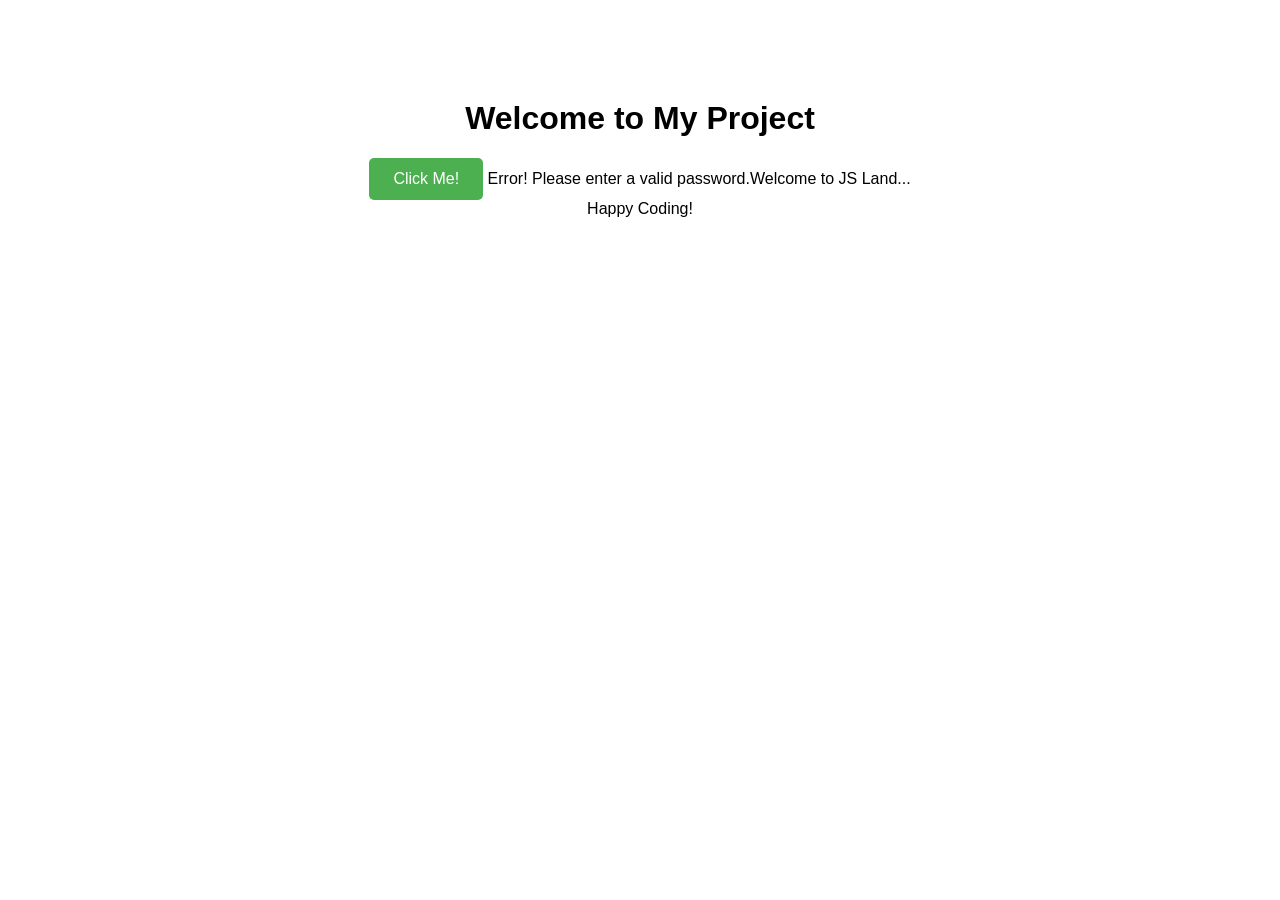
<file: Chapter 1/index.html>
<!DOCTYPE html>
<html lang="en">
<head>
    <meta charset="UTF-8">
    <meta name="viewport" content="width=device-width, initial-scale=1.0">
    <title>Document</title>
    <style>
        body {
      font-family: Arial, sans-serif;
      text-align: center;
      margin-top: 100px;
    }

    button {
      padding: 12px 24px;
      font-size: 16px;
      background-color: #4CAF50;
      color: white;
      border: none;
      border-radius: 5px;
      cursor: pointer;
    }

    button:hover {
      background-color: #45a049;
    }
    </style>
</head>
<body>
    <h1>Welcome to My Project</h1>
  <button onclick="showAlert()">Click Me!</button>

    <script src="app.js"></script>
</body>
</html>
</file>
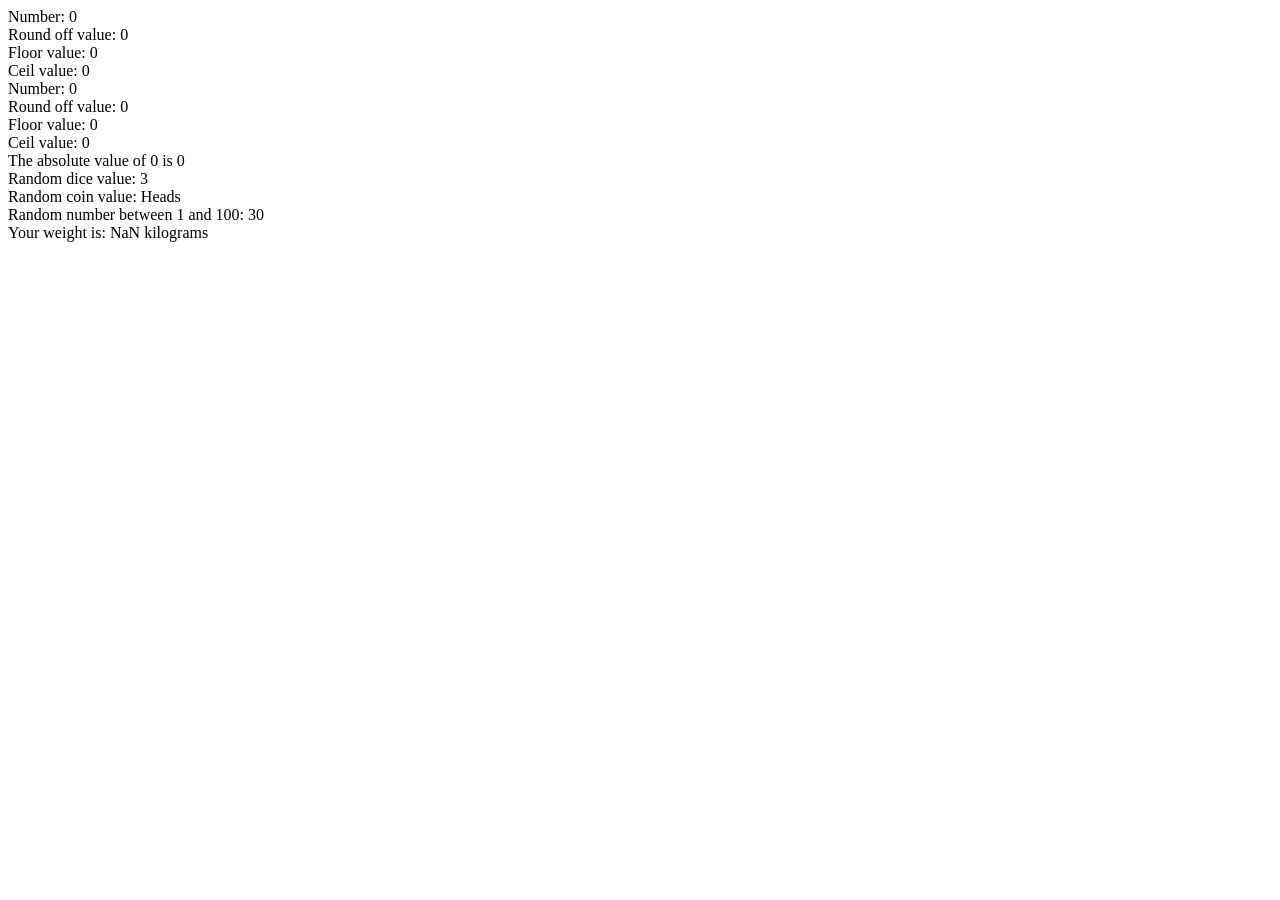
<file: Chapter 26 30/index.html>
<!DOCTYPE html>
<html lang="en">
<head>
    <meta charset="UTF-8">
    <meta name="viewport" content="width=device-width, initial-scale=1.0">
    <title>Assignment 26 30</title>
</head>
<body>
    

    <script src="app.js"></script>
</body>
</html>
</file>
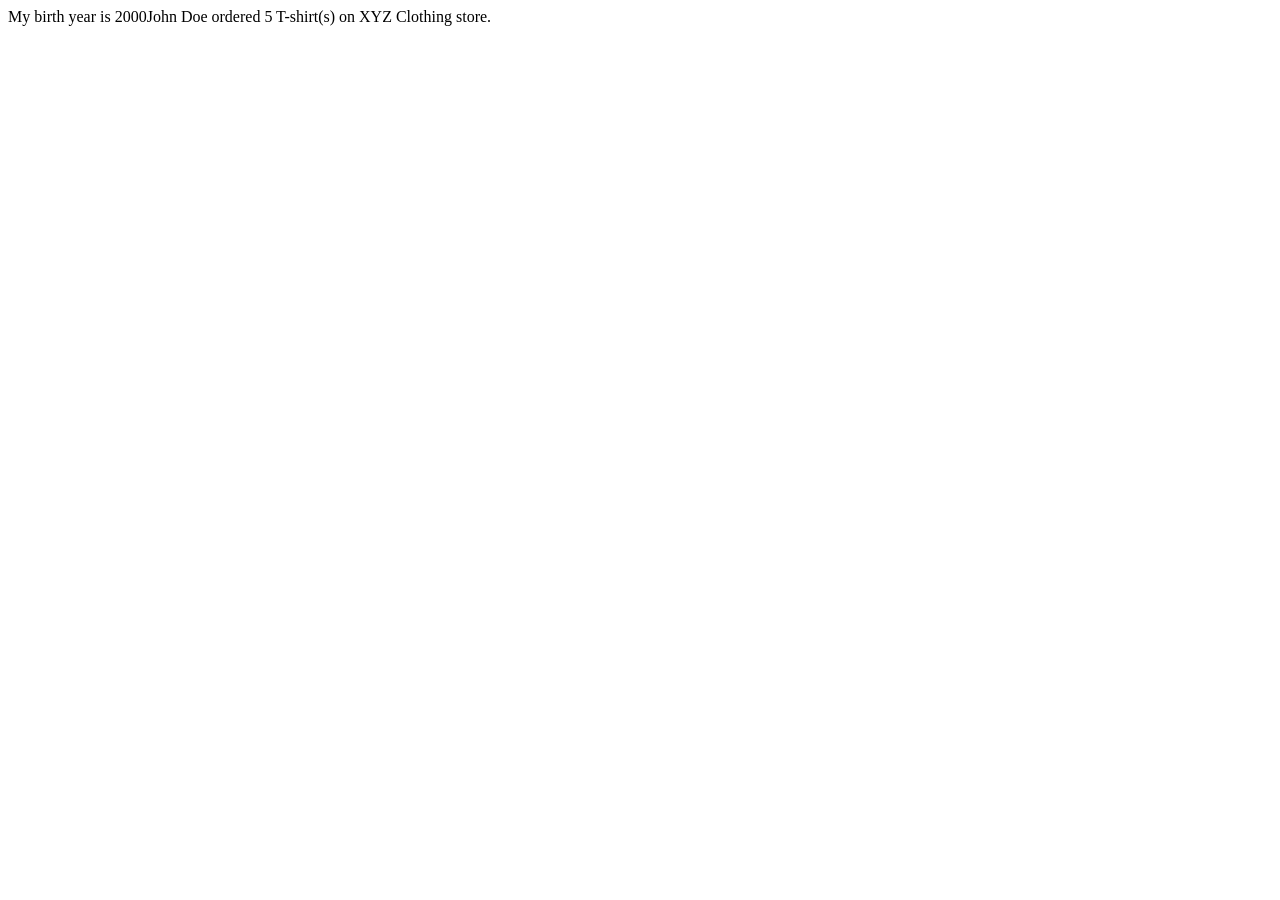
<file: Chapter 3/index.html>
<!DOCTYPE html>
<html lang="en">
<head>
    <meta charset="UTF-8">
    <meta name="viewport" content="width=\, initial-scale=1.0">
     <title>Birth Year</title>
</head>
<body>
    

    <script src="app.js"></script>
</body>
</html>
</file>
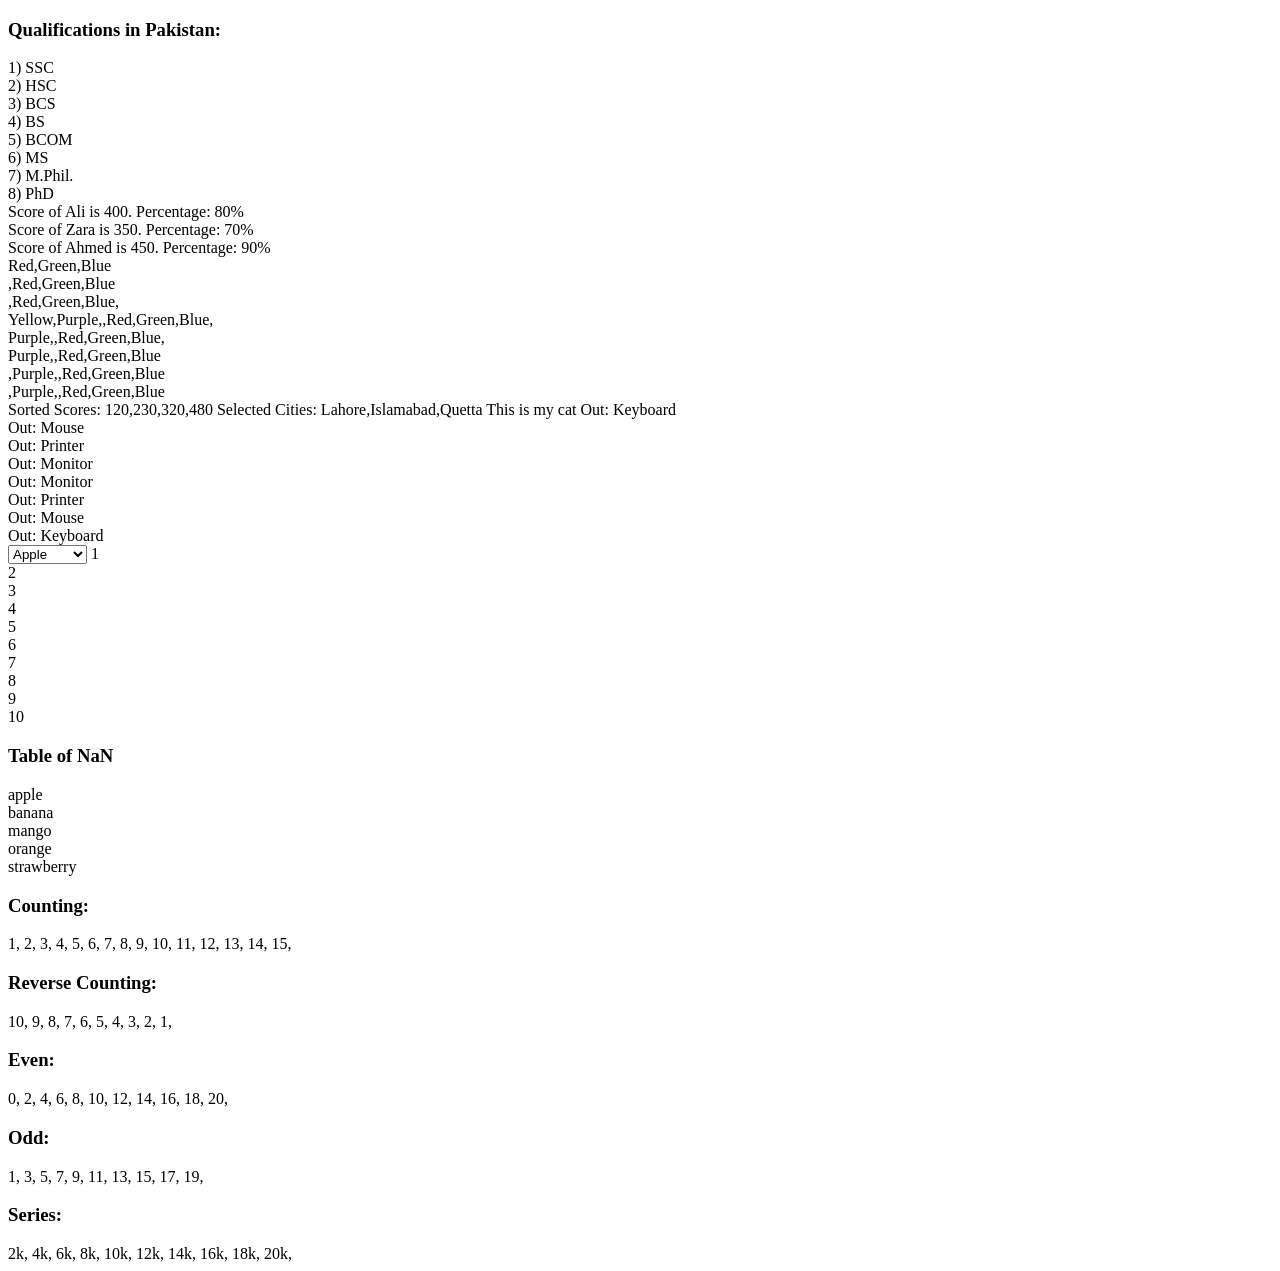
<file: Class 7/index.html>
<!DOCTYPE html>
<html lang="en">
<head>
    <meta charset="UTF-8">
    <meta name="viewport" content="width=device-width, initial-scale=1.0">
    <title>Chapter 14 15 16</title>
</head>
<body>
    

    <script src="app.js"></script>
</body>
</html>
</file>
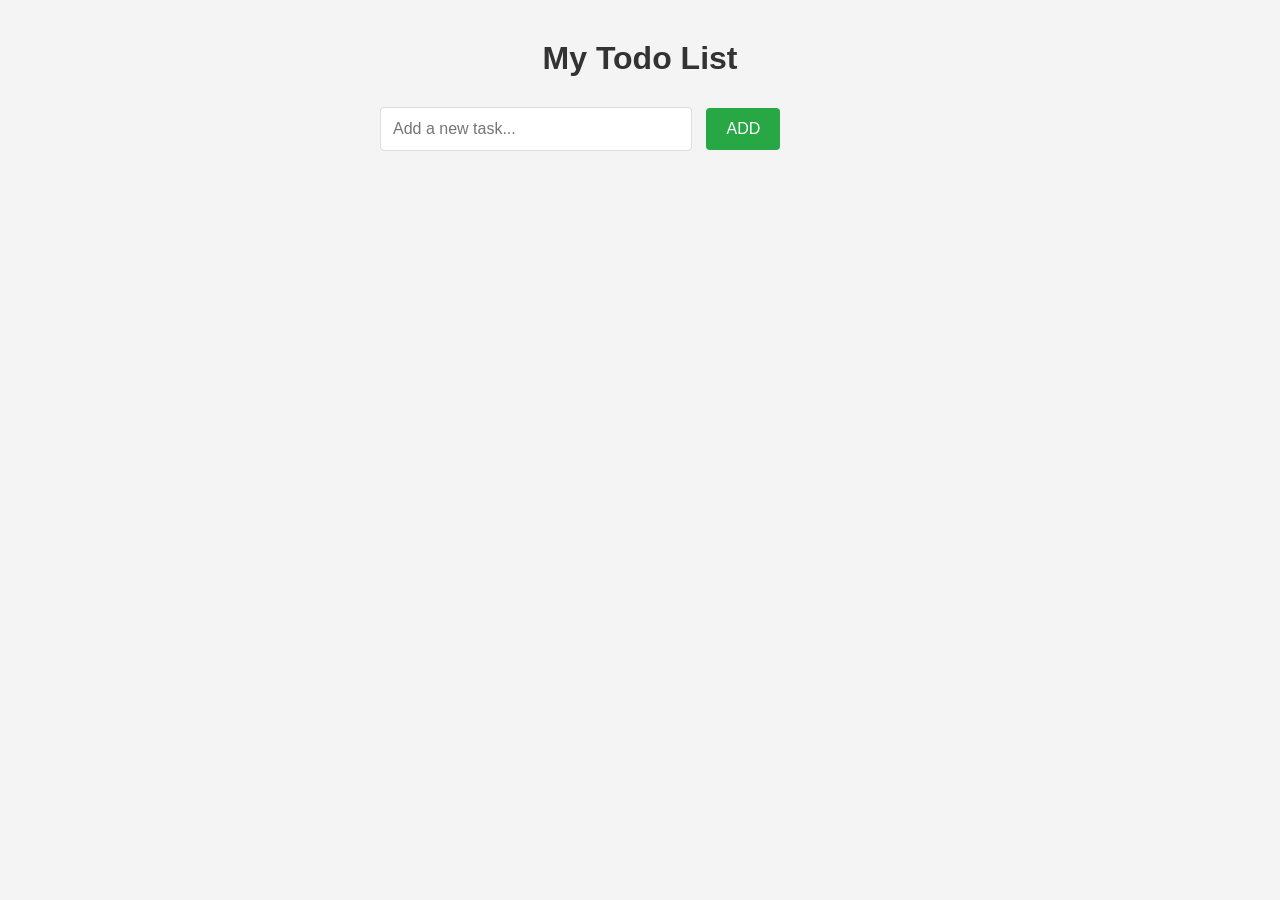
<file: Todo add or delete btn/index.html>
<!DOCTYPE html>
<html lang="en">
<head>
  <meta charset="UTF-8">
  <meta name="viewport" content="width=device-width, initial-scale=1.0">
  <link rel="stylesheet" href="style.css">
  <title>Todo List App</title>
</head>
<body>

  <h1>My Todo List</h1>

  <input type="text" id="input" placeholder="Add a new task...">
  <button id="addBtn" onclick="addTodo()">ADD</button>
  <button id="editBtn" style="display: none;" onclick="editTodo()">EDIT</button>

  <ul id="output"></ul>

  <script src="app.js"></script>
</body>
</html>
</file>
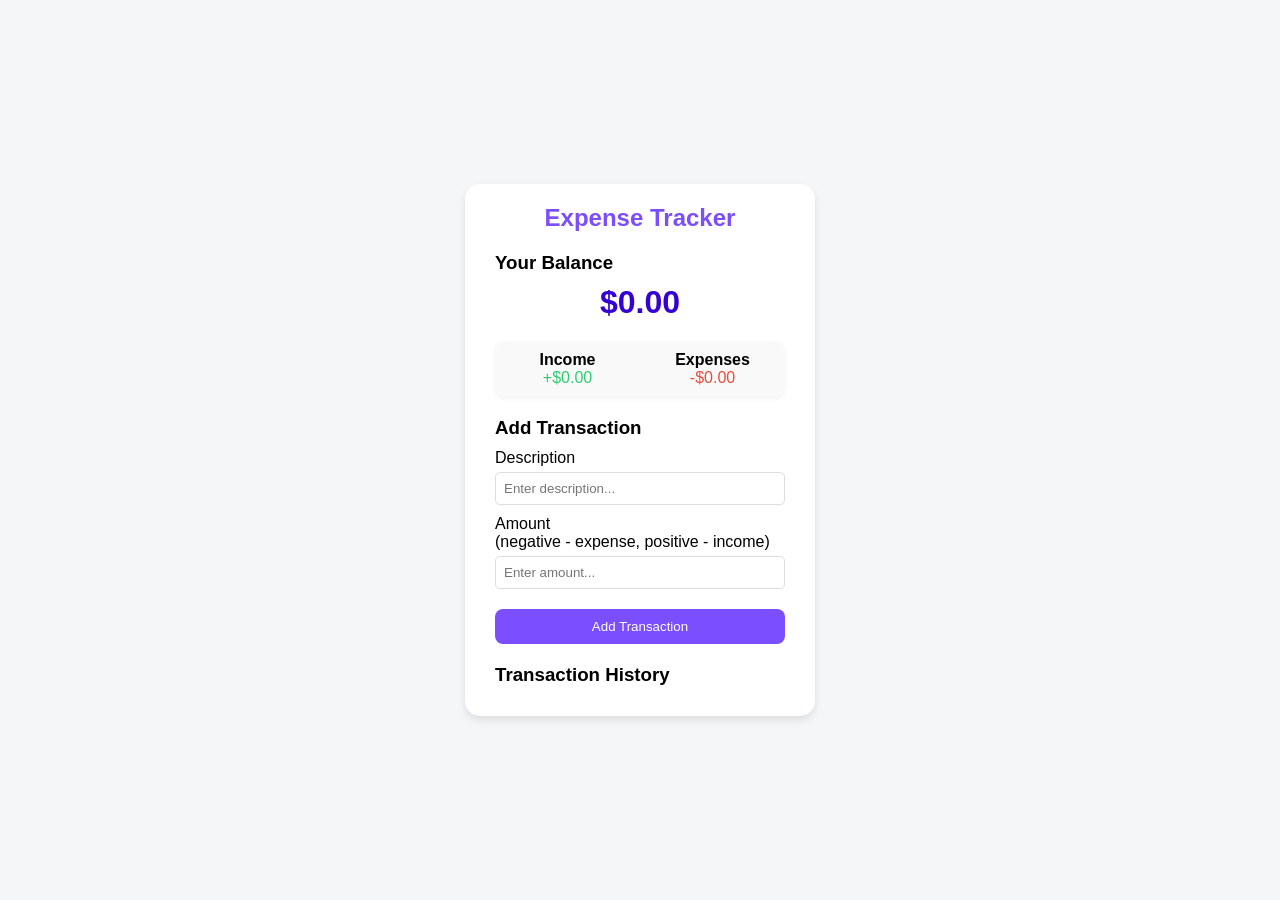
<file: Tracker Expence/index.html>
<!DOCTYPE html>
<html lang="en">
<head>
  <meta charset="UTF-8" />
  <meta name="viewport" content="width=device-width, initial-scale=1.0" />
  <title>Expense Tracker</title>
  <link rel="stylesheet" href="style.css" />
</head>
<body>
  <div class="container">
    <h2>Expense Tracker</h2>
    <h3>Your Balance</h3>
    <h1 id="balance">$0.00</h1>

    <div class="inc-exp-container">
      <div>
        <h4>Income</h4>
        <p id="money-plus" class="money plus">+$0.00</p>
      </div>
      <div>
        <h4>Expenses</h4>
        <p id="money-minus" class="money minus">-$0.00</p>
      </div>
    </div>

    <h3>Add Transaction</h3>
    <form id="form">
      <div class="form-control">
        <label for="text">Description</label>
        <input type="text" id="text" placeholder="Enter description..." />
      </div>
      <div class="form-control">
        <label for="amount">Amount <br />
          (negative - expense, positive - income)
        </label>
        <input type="number" id="amount" placeholder="Enter amount..." />
      </div>
      <button class="btn">Add Transaction</button>
    </form>

    <h3>Transaction History</h3>
    <ul id="list" class="list"></ul>
  </div>

  <script src="script.js"></script>
</body>
</html>
</file>
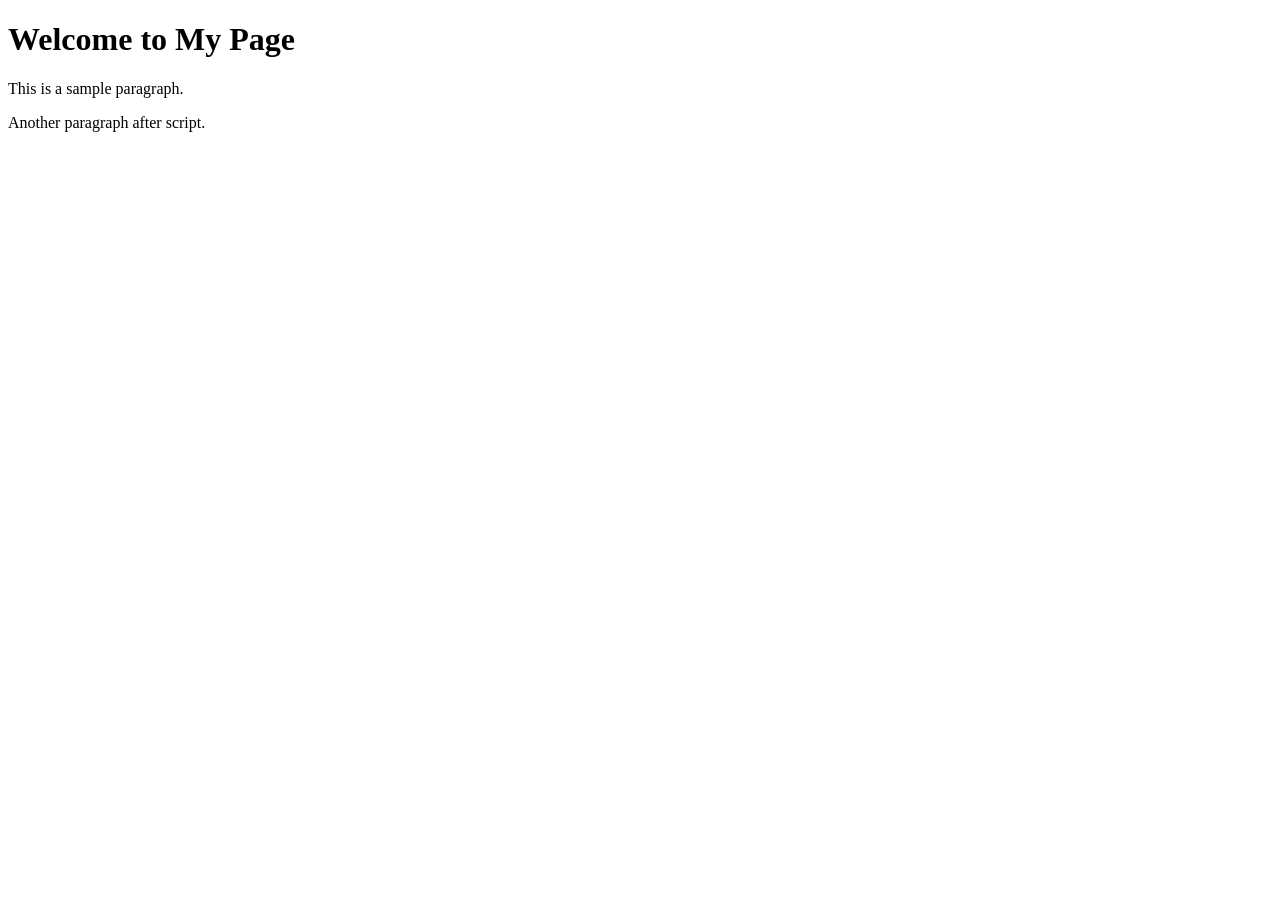
<file: Chapter 1/6task.html>
<!DOCTYPE html>
<html lang="en">
<head>
    <meta charset="UTF-8">
    <meta name="viewport" content="width=device-width, initial-scale=1.0">
    <title>Script Placement Example</title>
</head>
<body>
    <h1>Welcome to My Page</h1>
  <p>This is a sample paragraph.</p>

  <p>Another paragraph after script.</p>

    
    <script src="apps.js"></script>
</body>
</html>
</file>
<file: Todo add or delete btn/style.css>
* {
  margin: 0;
  padding: 0;
  box-sizing: border-box;
}

body {
  font-family: 'Segoe UI', Tahoma, Geneva, Verdana, sans-serif;
  background-color: #f4f4f4;
  padding: 40px;
  max-width: 600px;
  margin: 0 auto;
}

h1 {
  text-align: center;
  color: #333;
  margin-bottom: 30px;
}

#input {
  padding: 12px;
  font-size: 16px;
  border: 1px solid #ddd;
  border-radius: 4px;
  width: 60%;
  margin-right: 10px;
}

button {
  padding: 12px 20px;
  font-size: 16px;
  border: none;
  border-radius: 4px;
  cursor: pointer;
  transition: background-color 0.3s;
}

#addBtn {
  background-color: #28a745;
  color: white;
}

#addBtn:hover {
  background-color: #218838;
}

#editBtn {
  background-color: #ffc107;
  color: #333;
}

#editBtn:hover {
  background-color: #e0a800;
}

#output {
  list-style-type: none;
  margin-top: 30px;
}

.outputLi {
  display: flex;
  justify-content: space-between;
  align-items: center;
  padding: 14px;
  margin: 10px 0;
  background-color: white;
  border-radius: 6px;
  box-shadow: 0 2px 5px rgba(0,0,0,0.1);
}

.outputLi button {
  margin-left: 10px;
  padding: 6px 10px;
  font-size: 14px;
}

.outputLi button:nth-child(2) { /* Edit button */
  background-color: #17a2b8;
  color: white;
}

.outputLi button:nth-child(2):hover {
  background-color: #138496;
}

.outputLi button:nth-child(3) { /* Delete button */
  background-color: #dc3545;
  color: white;
}

.outputLi button:nth-child(3):hover {
  background-color: #c82333;
}
</file>
<file: Tracker Expence/style.css>
* {
  box-sizing: border-box;
  margin: 0;
  padding: 0;
  font-family: "Poppins", sans-serif;
}

body {
  background-color: #f4f6f8;
  display: flex;
  justify-content: center;
  align-items: center;
  height: 100vh;
}

.container {
  background: #fff;
  padding: 20px 30px;
  border-radius: 15px;
  width: 350px;
  box-shadow: 0 4px 8px rgba(0, 0, 0, 0.1);
}

h2 {
  color: #7b4eff;
  text-align: center;
  margin-bottom: 10px;
}

h3 {
  margin: 20px 0 10px;
}

h1 {
  text-align: center;
  color: #3500d3;
}

.inc-exp-container {
  display: flex;
  justify-content: space-between;
  margin: 20px 0;
  background: #f9f9f9;
  border-radius: 10px;
  box-shadow: 0 2px 5px rgba(0,0,0,0.05);
}

.inc-exp-container div {
  flex: 1;
  text-align: center;
  padding: 10px;
}

.money.plus {
  color: #2ecc71;
}

.money.minus {
  color: #e74c3c;
}

.form-control {
  margin: 10px 0;
}

input {
  width: 100%;
  padding: 8px;
  border-radius: 5px;
  border: 1px solid #ddd;
  margin-top: 5px;
}

.btn {
  width: 100%;
  padding: 10px;
  background-color: #7b4eff;
  color: #fff;
  border: none;
  border-radius: 8px;
  cursor: pointer;
  margin-top: 10px;
}

.btn:hover {
  background-color: #623ee0;
}

.list {
  list-style: none;
  margin-top: 10px;
}

.list li {
  background-color: #f9f9f9;
  display: flex;
  justify-content: space-between;
  align-items: center;
  padding: 10px;
  border-radius: 8px;
  margin-bottom: 8px;
  position: relative;
}

.list li.plus {
  border-right: 5px solid #2ecc71;
}

.list li.minus {
  border-right: 5px solid #e74c3c;
}

.delete-btn {
  background: #ff4c4c;
  border: none;
  color: white;
  font-weight: bold;
  padding: 5px 10px;
  border-radius: 5px;
  cursor: pointer;
}
</file>
